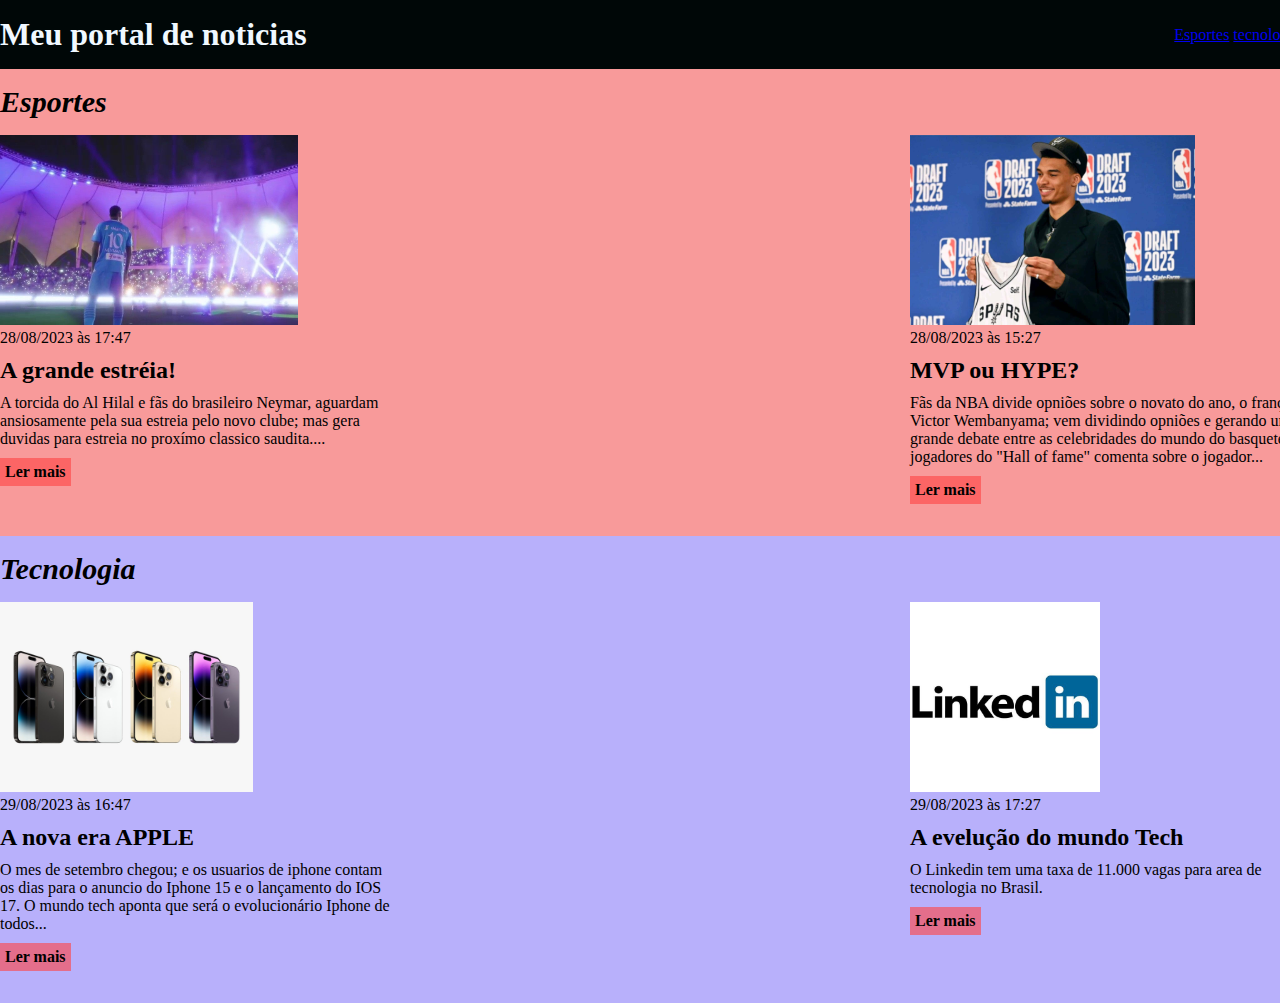
<file: CSS/index.html>
<!DOCTYPE html>
<html lang="pt-br">
<head>
    <meta charset="UTF-8">
    <meta name="viewport" content="width=device-width, initial-scale=1.0">
    <title>meu portal de noticia</title>
    <link rel="stylesheet" href="main.css">
</head>
<body>
    <header>
        <div class="container">
            <h1>Meu portal de noticias</h1>
            <nav>
                <ul>
                    <li>
                        <a href="#sports" title="Ir para a seção de esportes">Esportes</a>
                        <a href="#tech" title="Ir para a seção de tecnologia">tecnologia</a>
                    </li>
                </ul>
            </nav>
        </div>
    </header>
    <section id="sports">
        <div class="container">
            <h2>Esportes</h2>
            <div class="articles">
                <article>
                    <img src="img/Neymar Jr.jpeg" alt="neymar">
                    <header>
                        <time class="creation-date">28/08/2023 às 17:47</time>
                    </header>
                    <h3>A grande estréia!</h3>
                    <p>
                        A torcida do Al Hilal e fãs do brasileiro Neymar, aguardam ansiosamente pela sua estreia pelo novo clube; mas gera duvidas para estreia no proxímo classico saudita....
                    </p>
                    <a href="#" title="Leia a notícia completa">Ler mais</a>
                </article>
                <article>
                    <img src="img/Victor Wembanyama.jpeg" alt="Wembanyama">
                    <header>
                        <time class="creation-date">28/08/2023 às 15:27</time>
                    </header>
                    <h3>MVP ou HYPE?</h3>
                    <p>
                        Fãs da NBA divide opniões sobre o novato do ano, o françes Victor Wembanyama; vem dividindo opniões e gerando um grande debate entre as celebridades do mundo do basquete e jogadores do "Hall of fame" comenta sobre o jogador...  
                    </p>
                    <a href="#" title="Leia a notícia completa">Ler mais</a>
                </article>
            </div>
        </div>
    </section>
    <section id="tech">
        <div class="container">
            <h2>Tecnologia</h2>
            <div class="articles">
                <article>
                    <img src="img/APPLE.jpeg" alt="APPLE">
                    <header>
                        <time class="creation-date">29/08/2023 às 16:47</time>
                    </header>
                    <h3>A nova era APPLE</h3>
                    <p>
                        O mes de setembro chegou; e os usuarios de iphone contam os dias para o anuncio do Iphone 15 e o lançamento do IOS 17. O mundo tech aponta que será o evolucionário Iphone de todos...
                    </p>
                    <a href="#" title="Leia a notícia completa">Ler mais</a>
                </article>
                <article>
                    <img src="img/LINKEDIN.jpeg" alt="Linkedin">
                    <header>
                        <time class="creation-date">29/08/2023 às 17:27</time>
                    </header>
                    <h3>A evelução do mundo Tech</h3>
                    <p>
                        O Linkedin tem uma taxa de 11.000 vagas para area de tecnologia no Brasil.
                    </p>
                    <a href="#" title="Leia a notícia completa">Ler mais</a>
                </article>
            </div>
        </div>
    </section>
</body>
</html>
</file>
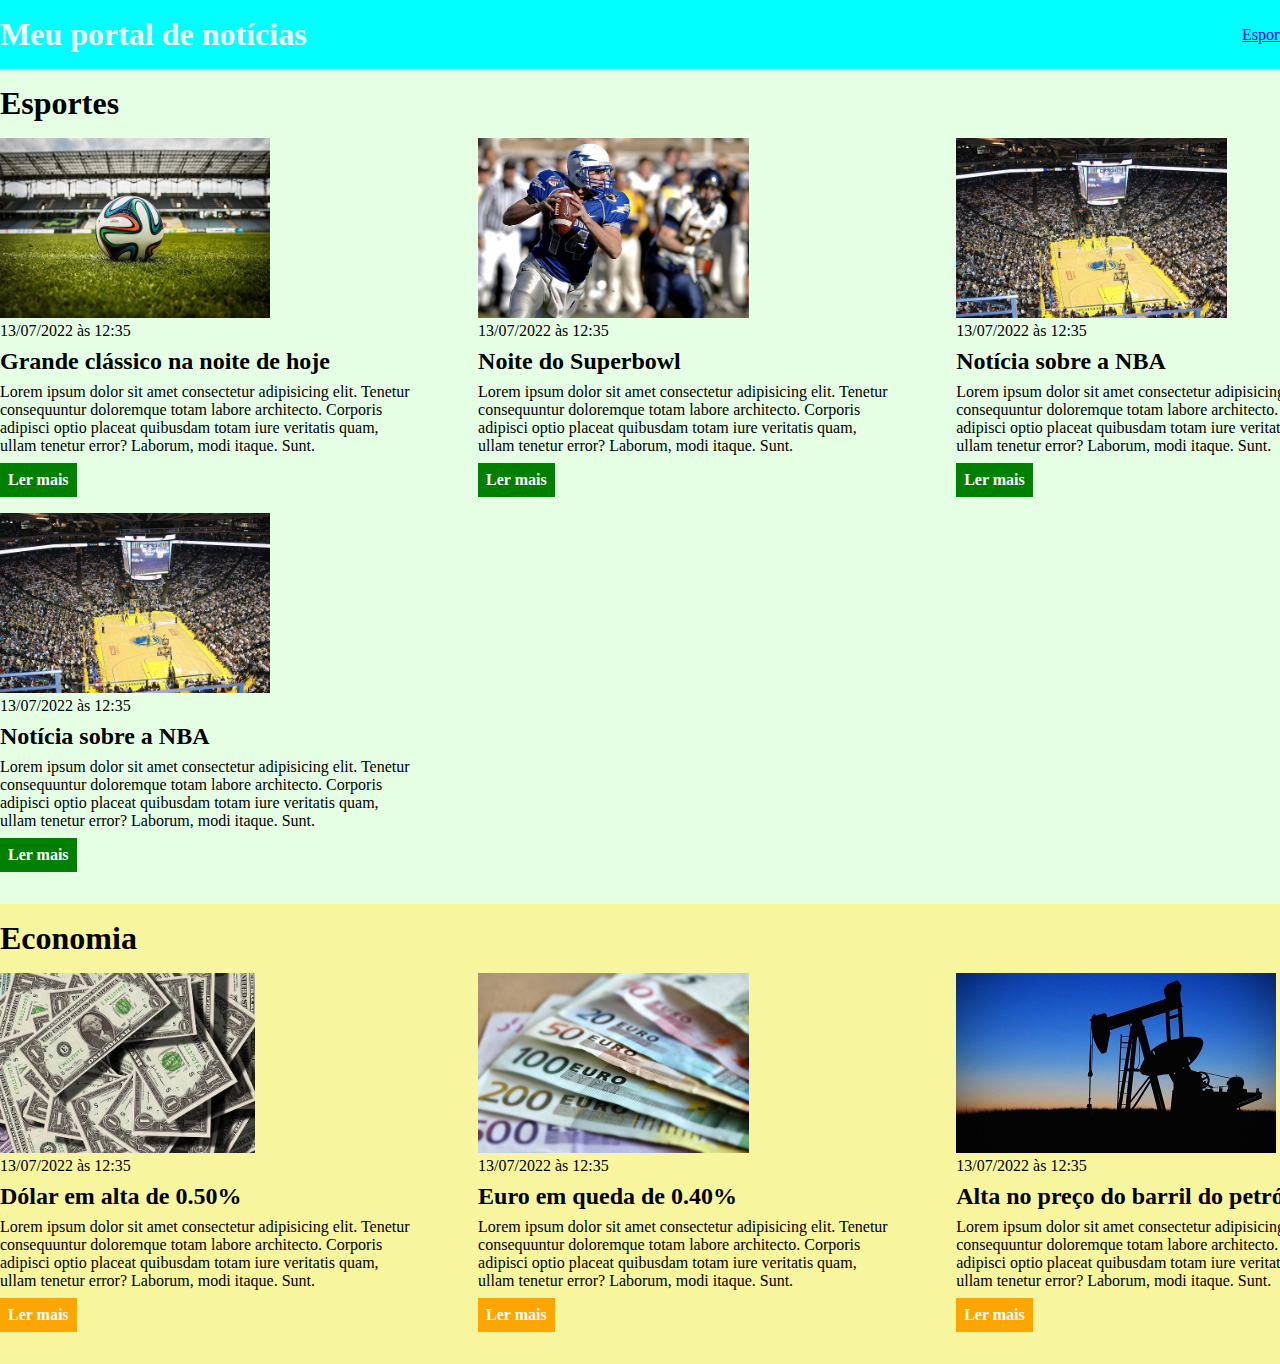
<file: css_support_class/css/index.html>
<!DOCTYPE html>
<html lang="pt-BR">
<head>
    <meta charset="UTF-8">
    <meta name="viewport" content="width=device-width, initial-scale=1.0">
    <title>Meu portal de notícias</title>
    <link rel="stylesheet" href="main.css">
</head>
<body>
    <header>
        <div class="container">
            <h1>Meu portal de notícias</h1>
            <nav>
                <ul>
                    <li>
                        <a href="#sports" title="Ir para a seção de esportes">Esportes</a>
                    </li>
                    <li>
                        <a href="#economy" title="Ir para a seção de notícias">Economia</a>
                    </li>
            </ul>
            </nav>
        </div> 
    </header>
    <section id="sports">
            <div class="container">
                <h2>Esportes</h2>
                <div class="articles"><article>
                    <img src="./imagens/futebol.jpg" alt="Bola de futebol no gramado" />
                    <header>
                        <time class="creation-date">13/07/2022 às 12:35</time>
                    </header>
                    <h3>Grande clássico na noite de hoje</h3>
                    <p>
                        Lorem ipsum dolor sit amet consectetur adipisicing elit. Tenetur consequuntur doloremque totam labore architecto. Corporis adipisci optio placeat quibusdam totam iure veritatis quam, ullam tenetur error? Laborum, modi itaque. Sunt.
                    </p>
                    <a href="#" title="Leia a notícia completa">Ler mais</a>
                </article>
                <article>
                    <img src="./imagens/futebol-americano.jpg" alt="Jogador de futebol americano correndo com a bola na mão" />
                    <header>
                        <time>13/07/2022 às 12:35</time>
                    </header>
                    <h3>Noite do Superbowl</h3>
                    <p>
                        Lorem ipsum dolor sit amet consectetur adipisicing elit. Tenetur consequuntur doloremque totam labore architecto. Corporis adipisci optio placeat quibusdam totam iure veritatis quam, ullam tenetur error? Laborum, modi itaque. Sunt.
                    </p>
                    <a href="#" title="Leia a notícia completa">Ler mais</a>
                </article>
                <article>
                    <img src="./imagens/basquete.jpg" title="Vista aérea de uma quadra de basquete" />
                    <header>
                        <time>13/07/2022 às 12:35</time>
                    </header>
                    <h3>Notícia sobre a NBA</h3>
                    <p>
                        Lorem ipsum dolor sit amet consectetur adipisicing elit. Tenetur consequuntur doloremque totam labore architecto. Corporis adipisci optio placeat quibusdam totam iure veritatis quam, ullam tenetur error? Laborum, modi itaque. Sunt.
                    </p>
                    <a href="#" title="Leia a notícia completa">Ler mais</a>
                </article>
                <article>
                    <img src="./imagens/basquete.jpg" title="Vista aérea de uma quadra de basquete" />
                    <header>
                        <time>13/07/2022 às 12:35</time>
                    </header>
                    <h3>Notícia sobre a NBA</h3>
                    <p>
                        Lorem ipsum dolor sit amet consectetur adipisicing elit. Tenetur consequuntur doloremque totam labore architecto. Corporis adipisci optio placeat quibusdam totam iure veritatis quam, ullam tenetur error? Laborum, modi itaque. Sunt.
                    </p>
                    <a href="#" title="Leia a notícia completa">Ler mais</a>
                </article>
                </div>
            </div>
    </section>
    <section id="economy">
        <div class="container">
                <h2>Economia</h2>
            <div class="articles">
                <article>
                    <img src="./imagens/dolares.jpg" alt="Muitos dólares" />
                    <header>
                        <time>13/07/2022 às 12:35</time>
                    </header>
                    <h3>Dólar em alta de 0.50%</h3>
                    <p>
                        Lorem ipsum dolor sit amet consectetur adipisicing elit. Tenetur consequuntur doloremque totam labore architecto. Corporis adipisci optio placeat quibusdam totam iure veritatis quam, ullam tenetur error? Laborum, modi itaque. Sunt.
                    </p>
                    <a href="#" title="Leia a notícia completa">Ler mais</a>
                </article>
                <article>
                    <img src="./imagens/euro.jpg" alt="Várias notas de euro" />
                    <header>
                        <time>13/07/2022 às 12:35</time>
                    </header>
                    <h3>Euro em queda de 0.40%</h3>
                    <p>
                        Lorem ipsum dolor sit amet consectetur adipisicing elit. Tenetur consequuntur doloremque totam labore architecto. Corporis adipisci optio placeat quibusdam totam iure veritatis quam, ullam tenetur error? Laborum, modi itaque. Sunt.
                    </p>
                    <a href="#" title="Leia a notícia completa">Ler mais</a>
                </article>
                <article>
                    <img src="./imagens/petroleo.jpg" alt="Extração de petróleo" />
                    <header>
                        <time>13/07/2022 às 12:35</time>
                    </header>
                    <h3>Alta no preço do barril do petróleo</h3>
                    <p>
                        Lorem ipsum dolor sit amet consectetur adipisicing elit. Tenetur consequuntur doloremque totam labore architecto. Corporis adipisci optio placeat quibusdam totam iure veritatis quam, ullam tenetur error? Laborum, modi itaque. Sunt.
                    </p>
                    <a href="#" title="Leia a notícia completa">Ler mais</a>
                </article>
            </div>
        </div>
    </section>
</body>
</html>
</file>
<file: CSS/main.css>
* {
    box-sizing: border-box;
    margin: 0;
    padding: 0;
}
body > header {
    background-color: rgb(0, 7, 7);
    padding: 16px 0;
    color: aliceblue;
}
header .container {
    display: flex;
    align-items: center;
    justify-content: space-between;
}
header li {
    display: inline;
}

.container {
    width: 1300px;
    margin: 0 auto;
}

.articles {
    display: flex;
    flex-wrap: wrap;
    justify-content: space-between;

}

.articles article img {
    height: 190px;
}

.articles article {
    width: 30%;
}

section {
    padding: 16px 0;
}

section h2 {
    font-style: italic;
    font-weight: bolder;
}
section h2,
.articles article {
    margin-bottom: 16px;
}

.articles article h3 {
    margin-top: 10px;
    margin-bottom: 10px;
}

.articles article a {
    background-color: rgb(0, 0, 0);
    color: #000000;
    padding: 5px;
    display: inline-block;
    text-decoration: none;
    font-weight: bold;
    margin-top: 10px;
    font-family: Verdana, Geneva, Tahoma, sans-seri;
} 

.articles article a:hover{
    text-decoration: underline;
}

.articles article p
.articles article a {
    font-family: Verdana, Geneva, Tahoma, sans-serif;
    font-weight: 500;
}
.articles article h3 {
    font-size: 24px;
}

section h2 {
    font-size: 30px;
}

#sports{
    background-color: rgba(243, 71, 71, 0.548);
}

#sports .articles article a {
    background-color: rgba(255, 69, 69, 0.616);
}  

#tech {
    background-color: rgba(113, 98, 247, 0.5);
}

#tech .articles article a {
    background-color: rgba(255, 69, 69, 0.616);
}
</file>
<file: css_support_class/css/main.css>
* {
    box-sizing: border-box;
    margin: 0;
    padding: 0;
}
body > header {
    background-color: aqua;
    padding: 16px 0;
    color: aliceblue;
}
header .container {
    display: flex;
    align-items: center;
    justify-content: space-between;
}
header li {
    display: inline;
}

.container {
    width: 1366px;
    margin: 0 auto;
}

.articles {
    display: flex;
    flex-wrap: wrap;
    justify-content: space-between;

}

.articles article img {
    height: 180px;
}

.articles article {
    width: 30%;
}

section {
    padding: 16px 0;
}

section h2,
.articles article {
    margin-bottom: 16px;
}

.articles article h3 {
    margin-top: 8px;
    margin-bottom: 8px;
}

.articles article a {
    background-color: blue;
    color: #fff;
    padding: 8px;
    display: inline-block;
    text-decoration: none;
    font-weight: bold;
    margin-top: 8px;
} 

.articles article a:hover{
    text-decoration: underline;
}

.articles article p
.articles article a {
    font-family: Arial, Helvetica, sans-serif;
}
.articles article h3 {
    font-size: 24px;
}

section h2 {
    font-size: 32px;
}

#sports{
    background-color: rgb(0, 255, 0, 0.1);
}

#sports .articles article a {
    background-color: green;
}  

#economy {
    background-color: #f8f59f;
}

#economy .articles article a {
    background-color: orange;
}
</file>
